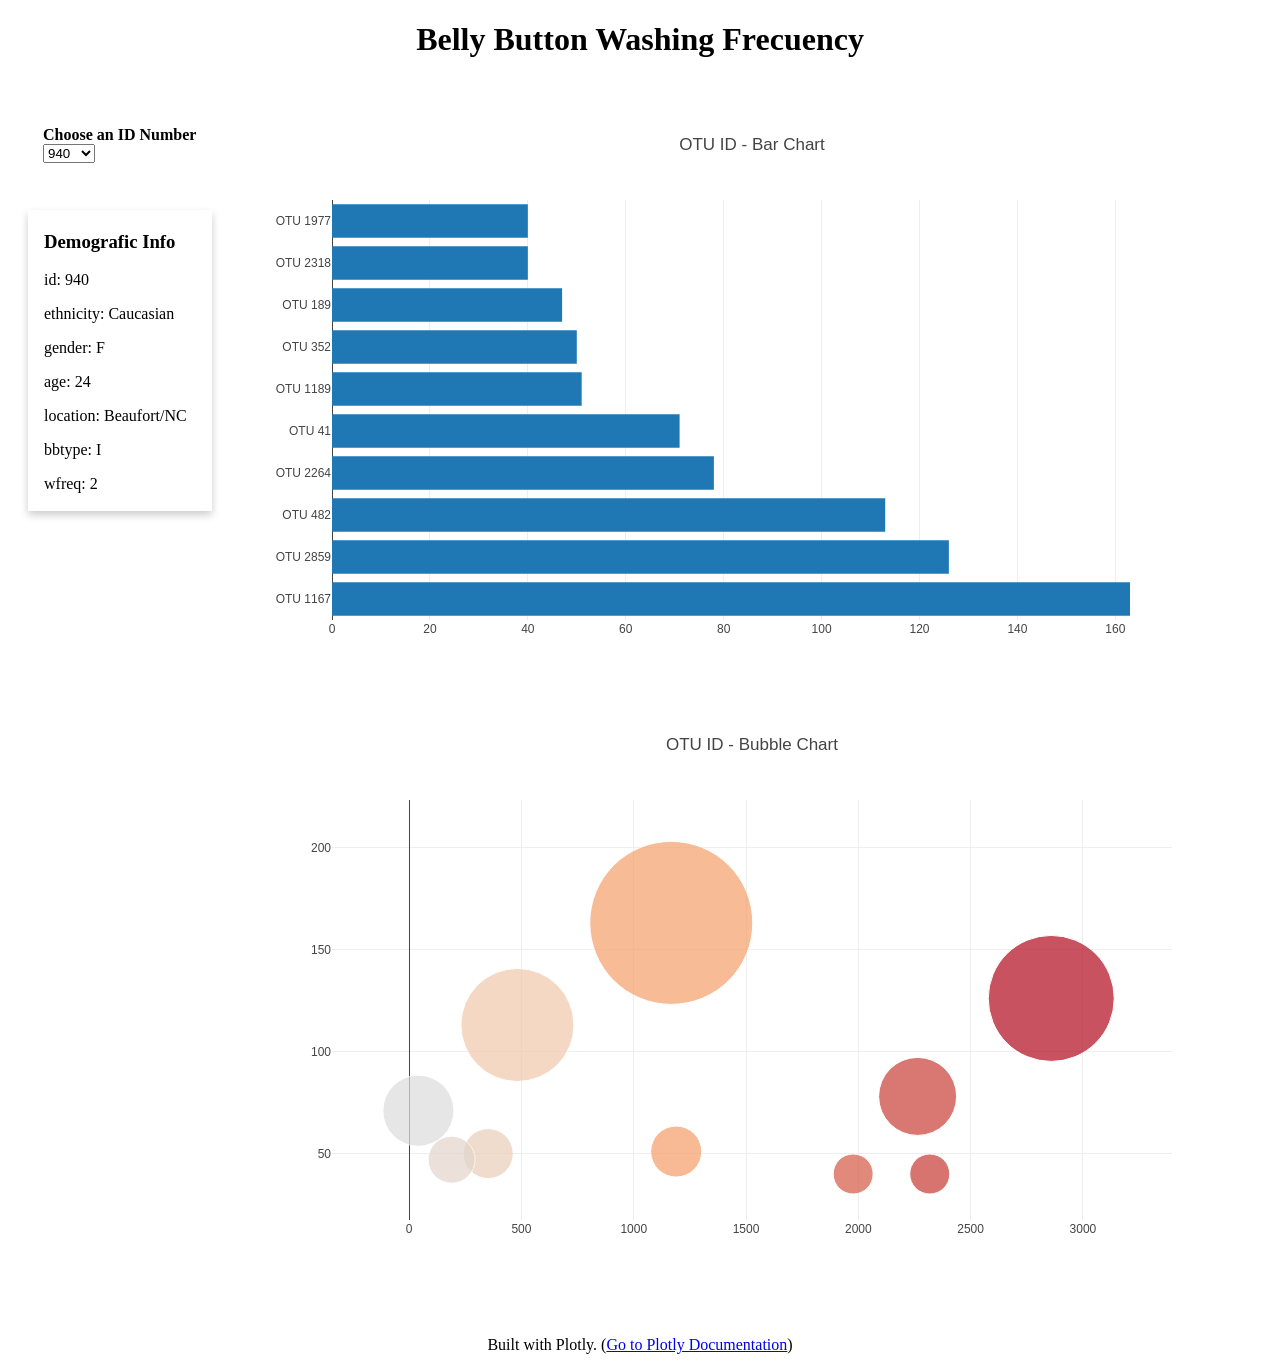
<file: index.html>
<!DOCTYPE html>
<html lang="en">
  <head>
    <meta charset="UTF-8" />
    <meta name="viewport" content="width=device-width, initial-scale=1.0" />
    <title>Belly Button Washing Frecuency</title>
  </head>
  <body>
    <h1 style="text-align: center;">Belly Button Washing Frecuency</h1>
    <div style="display: flex;">
      <div id="info-container" style="width: 20%; margin: 20px;">
        <div
          id="dropdown"
          style="
            padding: 10px 15px 15px 15px;
            justify-content: center;
            margin-bottom: 1em;
            border-radius: 10px;
          "
        >
          <p style="font-weight: bold;">
            Choose an ID Number
            <select
              name="items"
              id="names"
              style="width: max-content;"
            ></select>
          </p>
        </div>
        <div
          id="info"
          style="
            padding: 2px 16px;
            box-shadow: 0 4px 8px 0 rgba(0, 0, 0, 0.2);
            transition: 0.3s;
          "
        >
          <h3 style="align-items: center;">Demografic Info</h3>
          <p id="info-id">id:</p>
          <p id="info-ethnicity">ethnicity:</p>
          <p id="info-gender">gender:</p>
          <p id="info-age">age:</p>
          <p id="info-location">location:</p>
          <p id="info-bbtype">bbtype:</p>
          <p id="info-wfreq">wfreq:</p>
        </div>
      </div>
      <div id="data-container" style="margin: 20px;">
        <div id="graph-container">
          <div
            id="horizontal-bar-chart"
            style="width: max-content; height: 40%;"
          ></div>
          <div id="bubble-chart" style="width: auto; height: 40%;"></div>
        </div>
      </div>
    </div>
    <p style="text-align: center;">
      Built with Plotly. (<a href="https://plot.ly/javascript/"
        >Go to Plotly Documentation</a
      >)
    </p>
  </body>
  <script src="js/plotly-latest.min.js"></script>
  <script type="text/javascript" src="ChartCreator.js"></script>
</html>
</file>
